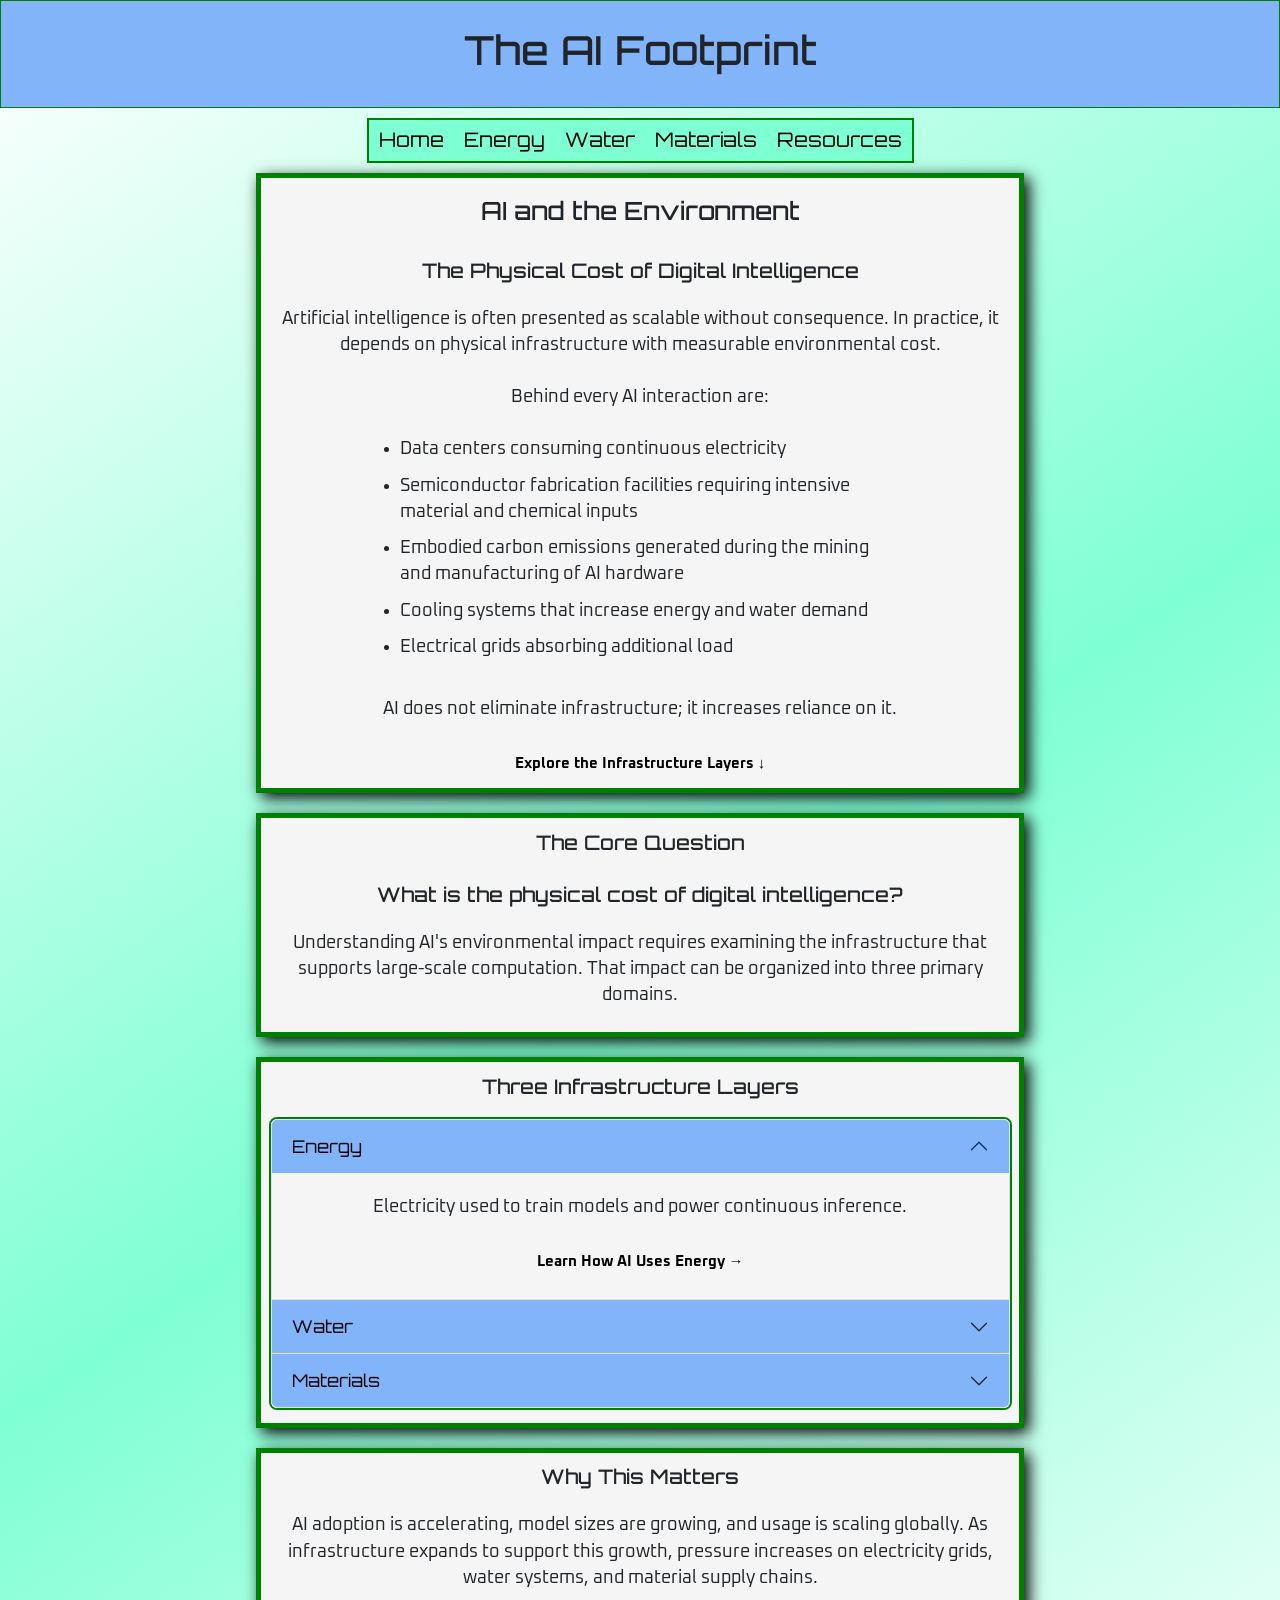
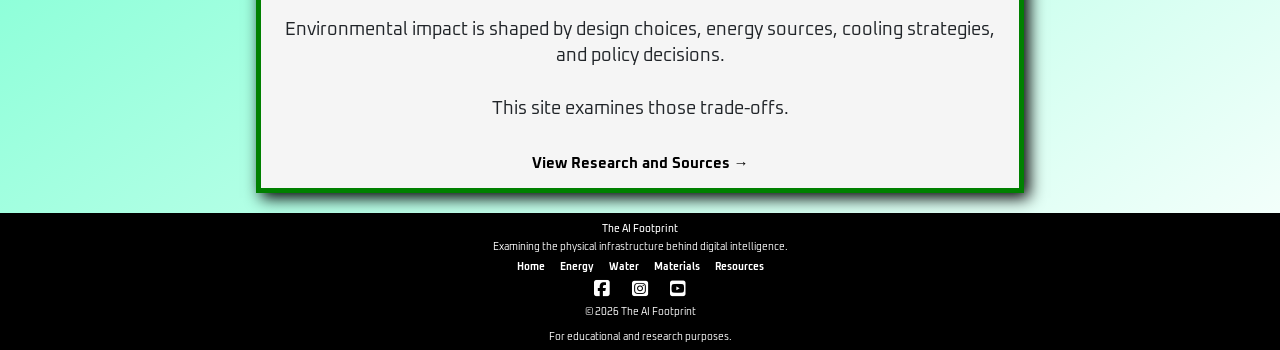
<file: index.html>
<!doctype html>
<html>
<head>
    <meta charset="UTF-8">
    <meta name="viewport" content="width=device-width, initial-scale=1.0">
    <meta name="description"
    content="Environmental impacts of artificial intelligence pertaining to energy, water, and materials.">
    <title>Environmental Impacts of AI</title>
    <!-- source css -->
    <link href="https://cdn.jsdelivr.net/npm/bootstrap@5.3.8/dist/css/bootstrap.min.css" rel="stylesheet">
    <link rel="stylesheet" href="css/styles.css">
    <link rel="preconnect" href="https://fonts.googleapis.com">
    <link rel="preconnect" href="https://fonts.gstatic.com" crossorigin>
    <link href="https://fonts.googleapis.com/css2?family=Orbitron:wght@400..900&family=Oxanium:wght@200..800&display=swap" rel="stylesheet">
    <!-- font awesome css-->	
    <link
        rel="stylesheet" href="https://cdnjs.cloudflare.com/ajax/libs/font-awesome/6.5.2/css/all.min.css">

</head>
<body>
    <header>
        <div class="header">
            <div class="title-header">
                <h1>The AI Footprint</h1>
            </div>
        </div>
    </header>

    <nav>
        <div class="navigation">
            
            <ul>
                <li><a href="index.html">Home</a></li>
                <li><a href="energy.html">Energy</a></li>
                <li><a href="water.html">Water</a></li>
                <li><a href="materials.html">Materials</a></li>
                <li><a href="resources.html">Resources</a></li>
            </ul>
        </div>
    </nav>


    <main>
        

        
        <div class="section">
            <h2>AI and the Environment</h2>
            <h3>The Physical Cost of Digital Intelligence</h3>
            <p>
                Artificial intelligence is often presented as scalable without consequence. In practice, it 
                depends on physical infrastructure with measurable environmental cost. 
            </p>
            <p>Behind every AI interaction are:</p>
            <ul>
                <li>Data centers consuming continuous electricity</li>
                <li>Semiconductor fabrication facilities requiring intensive material and chemical inputs</li>
                <li>Embodied carbon emissions generated during the mining and manufacturing of AI hardware</li>
                <li>Cooling systems that increase energy and water demand</li>
                <li>Electrical grids absorbing additional load</li>
            </ul>
            <p>AI does not eliminate infrastructure; it increases reliance on it.</p>
            <div class="body-link"><a href="#explore">Explore the Infrastructure Layers ↓</a></div>
        </div>
        
        <div class="section">
            <h3>The Core Question</h3>
            <h3>What is the physical cost of digital intelligence?</h3>
            <p>
                Understanding AI's environmental impact requires examining the infrastructure that 
                supports large-scale computation. That impact can be organized into three primary 
                domains.
            </p>
        </div>
        
        <div class="section" id="explore">
            <h3>Three Infrastructure Layers</h3>

            <div class="accordion infrastructure-accordion" id="infrastructureAccordion">

                <div class="accordion-item">
                    <h2 class="accordion-header" id="energyHeading">
                        <button class="accordion-button" type="button" data-bs-toggle="collapse" data-bs-target="#energyCollapse" aria-expanded="true" aria-controls="energyCollapse">
                            Energy
                        </button>
                    </h2>
                    <div id="energyCollapse" class="accordion-collapse collapse show" aria-labelledby="energyHeading" data-bs-parent="#infrastructureAccordion">
                        <div class="accordion-body">
                            <p>Electricity used to train models and power continuous inference.</p>
                            <div class="body-link">
                                <a href="energy.html">Learn How AI Uses Energy →</a>
                            </div>
                        </div>
                    </div>
                </div>

                <div class="accordion-item">
                    <h2 class="accordion-header" id="waterHeading">
                        <button class="accordion-button collapsed" type="button" data-bs-toggle="collapse" data-bs-target="#waterCollapse" aria-expanded="false" aria-controls="waterCollapse">
                            Water
                        </button>
                    </h2>
                    <div id="waterCollapse" class="accordion-collapse collapse" aria-labelledby="waterHeading" data-bs-parent="#infrastructureAccordion">
                        <div class="accordion-body">
                            <p>Cooling systems required to manage heat generated by data centers.</p>
                            <div class="body-link">
                                <a href="water.html">Explore AI and Water Usage →</a>
                            </div>
                        </div>
                    </div>
                </div>

                <div class="accordion-item">
                    <h2 class="accordion-header" id="materialsHeading">
                        <button class="accordion-button collapsed" type="button" data-bs-toggle="collapse" data-bs-target="#materialsCollapse" aria-expanded="false" aria-controls="materialsCollapse">
                            Materials
                        </button>
                    </h2>
                    <div id="materialsCollapse" class="accordion-collapse collapse" aria-labelledby="materialsHeading" data-bs-parent="#infrastructureAccordion">
                        <div class="accordion-body">
                            <p>Semiconductor manufacturing, rare earth extraction, and hardware turnover.</p>
                            <div class="body-link">
                                <a href="materials.html">Understand the Material Impact →</a>
                            </div>
                        </div>
                    </div>
                </div>

            </div>
        </div>
        
        <div class="section">
            <h3>Why This Matters</h3>
            <p>
                AI adoption is accelerating, model sizes are growing, and usage is scaling globally. As 
                infrastructure expands to support this growth, pressure increases on electricity grids, water 
                systems, and material supply chains.
            </p>
            <p>
                Environmental impact is shaped by design choices, energy sources, cooling strategies, and 
                policy decisions.
            </p>
            <p>
                This site examines those trade-offs.
            </p>
            <div class="body-link"><a href="resources.html">View Research and Sources →</a></div>
        </div>
            
        
        

        
    </main>





    <footer>
        <div class="footer">
            <h4>The AI Footprint</h4>
            <p>Examining the physical infrastructure behind digital intelligence.</p>
            <ul>
                <li><a href="index.html">Home</a></li>
                <li><a href="energy.html">Energy</a></li>
                <li><a href="water.html">Water</a></li>
                <li><a href="materials.html">Materials</a></li>
                <li><a href="resources.html">Resources</a></li>
            </ul>
            <div class="footer-icons">
                <a href="#"><i class="fa-brands fa-square-facebook"></i></a>
                <a href="#"><i class="fa-brands fa-square-instagram"></i></a>
                <a href="#"><i class="fa-brands fa-square-youtube"></i></a>
            </div>
            <p>© 2026 The AI Footprint</p>
            <p>For educational and research purposes.</p>
        </div>
    </footer>


<script src="https://cdn.jsdelivr.net/npm/bootstrap@5.3.8/dist/js/bootstrap.bundle.min.js"></script>
</body>



</html>
</file>
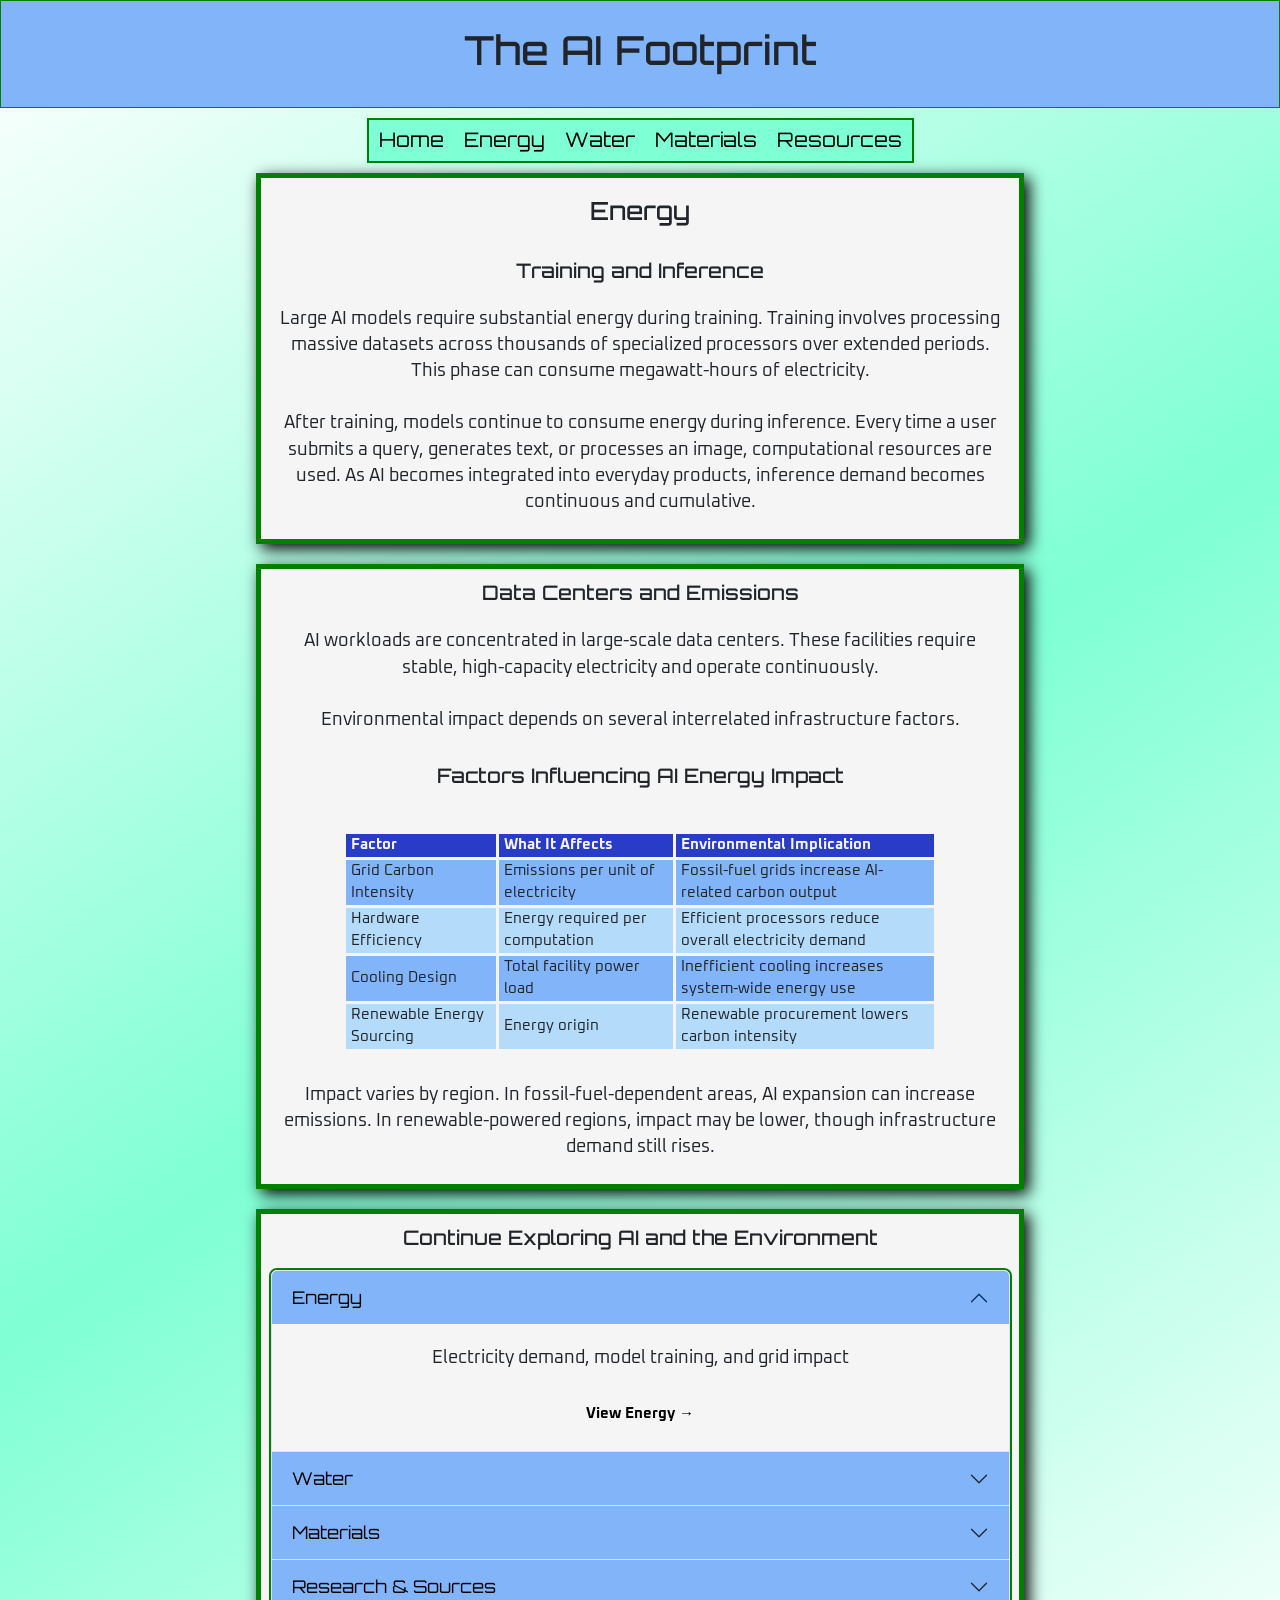
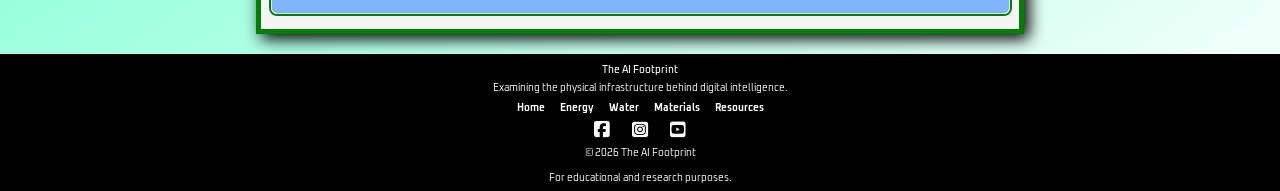
<file: energy.html>
<!doctype html>
<html>
<head>
    <meta charset="UTF-8">
    <meta name="viewport" content="width=device-width, initial-scale=1.0">
    <meta name="description"
    content="Environmental impacts of artificial intelligence pertaining to energy, water, and materials.">
    <title>Environmental Impacts of AI</title>
    <!-- source css -->
     <link href="https://cdn.jsdelivr.net/npm/bootstrap@5.3.8/dist/css/bootstrap.min.css" rel="stylesheet">
    <link rel="stylesheet" href="css/styles.css">
    <link rel="preconnect" href="https://fonts.googleapis.com">
    <link rel="preconnect" href="https://fonts.gstatic.com" crossorigin>
    <link href="https://fonts.googleapis.com/css2?family=Orbitron:wght@400..900&family=Oxanium:wght@200..800&display=swap" rel="stylesheet">
    <!-- font awesome css-->	
    <link
        rel="stylesheet" href="https://cdnjs.cloudflare.com/ajax/libs/font-awesome/6.5.2/css/all.min.css">
</head>

<body>

    <header>
        <div class="header">
            <div class="title-header">
                <h1>The AI Footprint</h1>
            </div>
        </div>
    </header>

    <nav>
        <div class="navigation">
            <ul>
                <li><a href="index.html">Home</a></li>
                <li><a href="energy.html">Energy</a></li>
                <li><a href="water.html">Water</a></li>
                <li><a href="materials.html">Materials</a></li>
                <li><a href="resources.html">Resources</a></li>
            </ul>
        </div>
    </nav>





    <main>
        
        
        <div class="section">
            <h2>Energy</h2>
            <h3>Training and Inference</h3>
            <p>
                Large AI models require substantial energy during training. Training involves processing 
                massive datasets across thousands of specialized processors over extended periods. This 
                phase can consume megawatt-hours of electricity.
            </p>
            <p>
                After training, models continue to consume energy during inference. Every time a user 
                submits a query, generates text, or processes an image, computational resources are used. 
                As AI becomes integrated into everyday products, inference demand becomes continuous 
                and cumulative.
            </p>
        </div>
        
        <div class="section">
            <h3>Data Centers and Emissions</h3>
            <p>
                AI workloads are concentrated in large-scale data centers. These facilities require stable, 
                high-capacity electricity and operate continuously.
            </p>
            <p>
                Environmental impact depends on several interrelated infrastructure factors.
            </p>
            <h3>Factors Influencing AI Energy Impact</h3>
            <table class="energy-table">
                <thead>
                    <tr>
                        <th>Factor</th> <th>What It Affects</th> <th>Environmental Implication</th>
                    </tr>
                </thead>
                <tbody>
                    <tr>
                        <td>Grid Carbon Intensity</td> <td>Emissions per unit of electricity</td> <td>Fossil-fuel grids increase AI-related carbon output</td>
                    </tr>
                    <tr>
                        <td>Hardware Efficiency</td> <td>Energy required per computation</td> <td>Efficient processors reduce overall electricity demand</td>
                    </tr>
                    <tr>
                        <td>Cooling Design</td> <td>Total facility power load</td> <td>Inefficient cooling increases system-wide energy use</td>
                    </tr>
                    <tr>
                        <td>Renewable Energy Sourcing</td> <td>Energy origin</td> <td>Renewable procurement lowers carbon intensity</td>
                    </tr>
                </tbody>
            </table>
            <p>
                Impact varies by region. In fossil-fuel-dependent areas, AI expansion can increase 
                emissions. In renewable-powered regions, impact may be lower, though infrastructure 
                demand still rises.
            </p>
        </div>
        
        <div class="section">
            <h3>Continue Exploring AI and the Environment</h3>

            <div class="accordion infrastructure-accordion" id="infrastructureAccordion">

                <div class="accordion-item">
                    <h2 class="accordion-header" id="energyHeading">
                        <button class="accordion-button" type="button" data-bs-toggle="collapse" data-bs-target="#energyCollapse" aria-expanded="true" aria-controls="energyCollapse">
                            Energy
                        </button>
                    </h2>
                    <div id="energyCollapse" class="accordion-collapse collapse show" aria-labelledby="energyHeading" data-bs-parent="#infrastructureAccordion">
                        <div class="accordion-body">
                            <p>Electricity demand, model training, and grid impact</p>
                            <div class="body-link">
                                <a href="energy.html">View Energy →</a>
                            </div>
                        </div>
                    </div>
                </div>

                <div class="accordion-item">
                    <h2 class="accordion-header" id="waterHeading">
                        <button class="accordion-button collapsed" type="button" data-bs-toggle="collapse" data-bs-target="#waterCollapse" aria-expanded="false" aria-controls="waterCollapse">
                            Water
                        </button>
                    </h2>
                    <div id="waterCollapse" class="accordion-collapse collapse" aria-labelledby="waterHeading" data-bs-parent="#infrastructureAccordion">
                        <div class="accordion-body">
                            <p>Cooling systems and regional water constraints</p>
                            <div class="body-link">
                                <a href="water.html">View Water →</a>
                            </div>
                        </div>
                    </div>
                </div>

                <div class="accordion-item">
                    <h2 class="accordion-header" id="materialsHeading">
                        <button class="accordion-button collapsed" type="button" data-bs-toggle="collapse" data-bs-target="#materialsCollapse" aria-expanded="false" aria-controls="materialsCollapse">
                            Materials
                        </button>
                    </h2>
                    <div id="materialsCollapse" class="accordion-collapse collapse" aria-labelledby="materialsHeading" data-bs-parent="#infrastructureAccordion">
                        <div class="accordion-body">
                            <p>Semiconductor production, extraction, and e-waste</p>
                            <div class="body-link">
                                <a href="materials.html">View Material →</a>
                            </div>
                        </div>
                    </div>
                </div>

                <div class="accordion-item">
                    <h2 class="accordion-header" id="resourcesHeading">
                        <button class="accordion-button collapsed" type="button" data-bs-toggle="collapse" data-bs-target="#resourcesCollapse" aria-expanded="false" aria-controls="resourcesCollapse">
                            Research & Sources
                        </button>
                    </h2>
                    <div id="resourcesCollapse" class="accordion-collapse collapse" aria-labelledby="resourcesHeading" data-bs-parent="#infrastructureAccordion">
                        <div class="accordion-body">
                            <p>Reports, policy frameworks, and industry disclosures</p>
                            <div class="body-link">
                                <a href="resources.html">View Resources →</a>
                            </div>
                        </div>
                    </div>
                </div>

            </div>
        </div>
            
        
        
    </main>





    <footer>
        <div class="footer">
            <h4>The AI Footprint</h4>
            <p>Examining the physical infrastructure behind digital intelligence.</p>
            <ul>
                <li><a href="index.html">Home</a></li>
                <li><a href="energy.html">Energy</a></li>
                <li><a href="water.html">Water</a></li>
                <li><a href="materials.html">Materials</a></li>
                <li><a href="resources.html">Resources</a></li>
            </ul>
            <div class="footer-icons">
                <a href="#"><i class="fa-brands fa-square-facebook"></i></a>
                <a href="#"><i class="fa-brands fa-square-instagram"></i></a>
                <a href="#"><i class="fa-brands fa-square-youtube"></i></a>
            </div>
            <p>© 2026 The AI Footprint</p>
            <p>For educational and research purposes.</p>
        </div>
    </footer>

<script src="https://cdn.jsdelivr.net/npm/bootstrap@5.3.8/dist/js/bootstrap.bundle.min.js"></script>
</body>




</html>
</file>
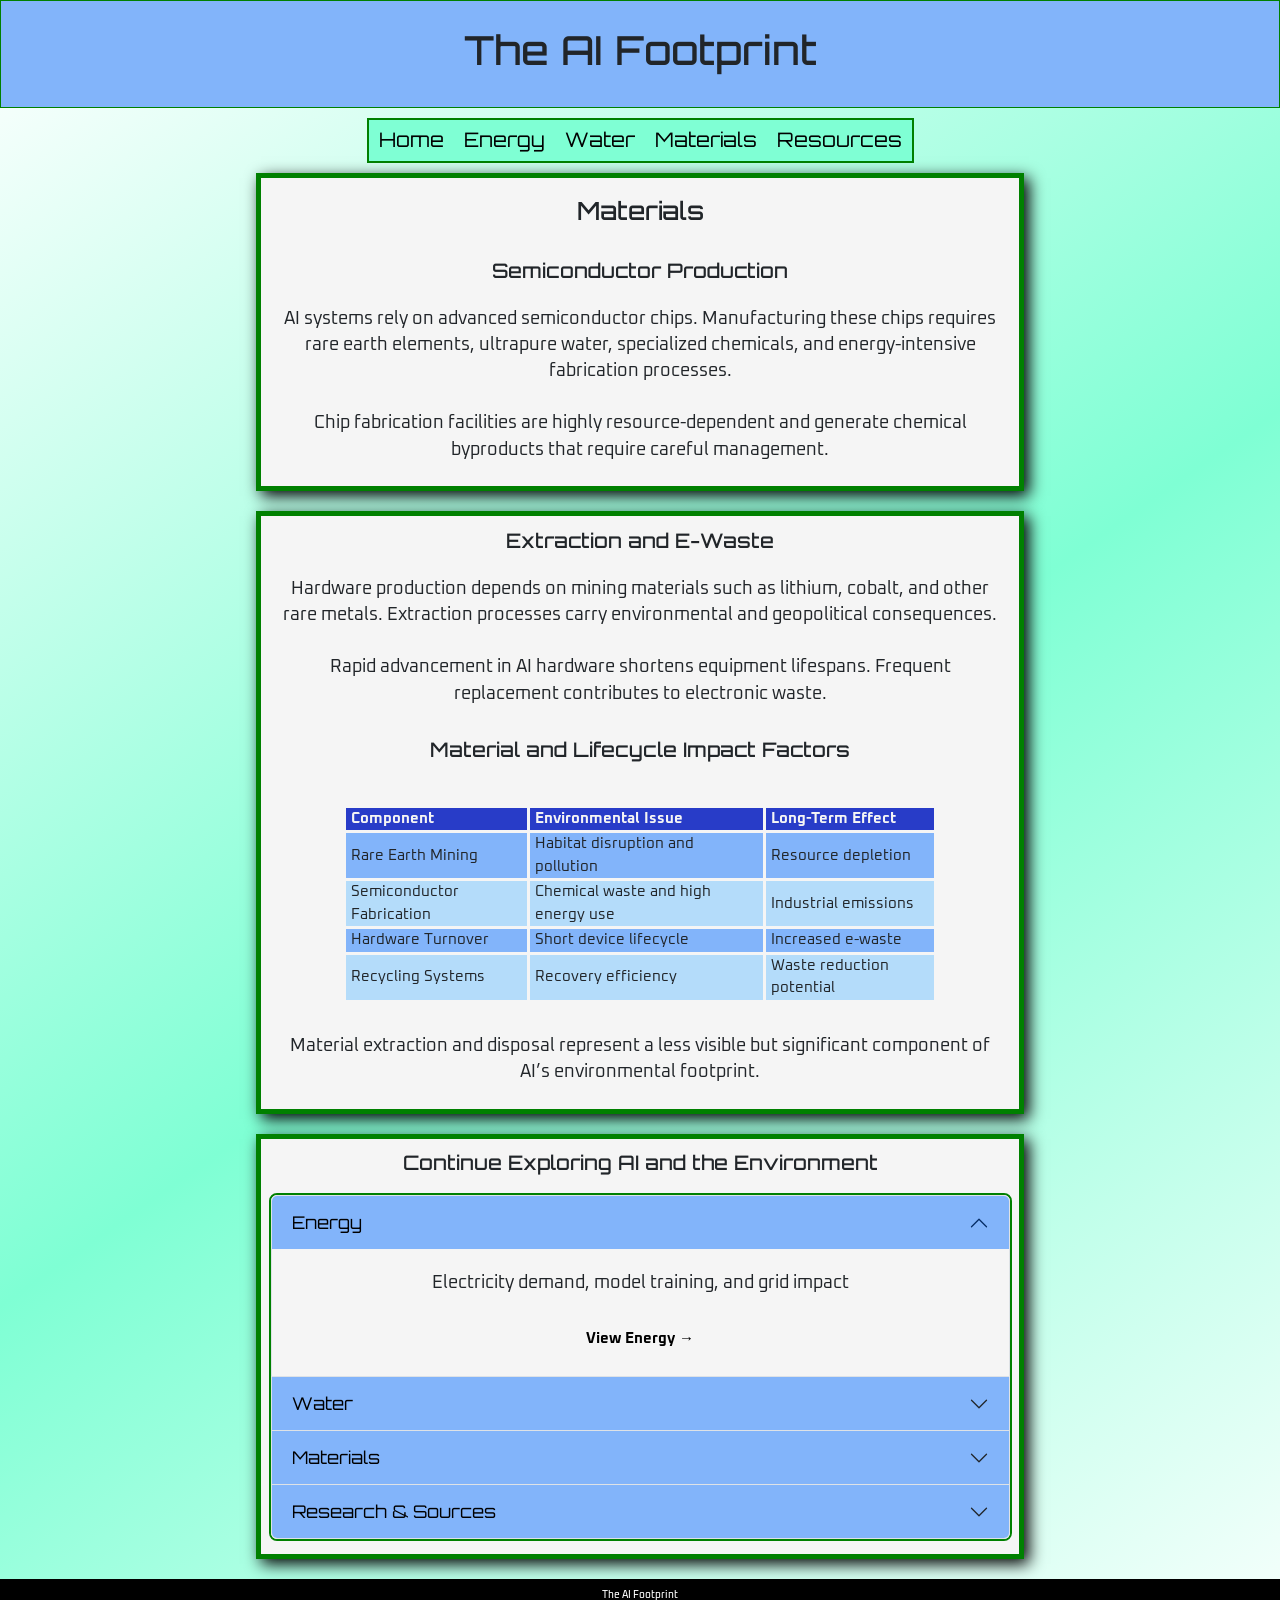
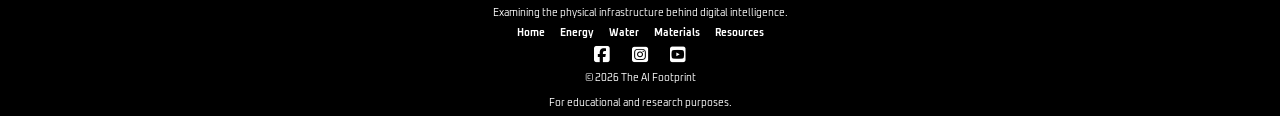
<file: materials.html>
<!doctype html>
<html>
<head>
    <meta charset="UTF-8">
    <meta name="viewport" content="width=device-width, initial-scale=1.0">
    <meta name="description"
    content="Environmental impacts of artificial intelligence pertaining to energy, water, and materials.">
    <title>Environmental Impacts of AI</title>
    <!-- source css -->
     <link href="https://cdn.jsdelivr.net/npm/bootstrap@5.3.8/dist/css/bootstrap.min.css" rel="stylesheet">
    <link rel="stylesheet" href="css/styles.css">
    <link rel="preconnect" href="https://fonts.googleapis.com">
    <link rel="preconnect" href="https://fonts.gstatic.com" crossorigin>
    <link href="https://fonts.googleapis.com/css2?family=Orbitron:wght@400..900&family=Oxanium:wght@200..800&display=swap" rel="stylesheet">
    <!-- font awesome css-->	
    <link
        rel="stylesheet" href="https://cdnjs.cloudflare.com/ajax/libs/font-awesome/6.5.2/css/all.min.css">
</head>

<body>

    <header>
        <div class="header">
            <div class="title-header">
                <h1>The AI Footprint</h1>
            </div>
        </div>
    </header>

    <nav>
        <div class="navigation">
            <ul>
                <li><a href="index.html">Home</a></li>
                <li><a href="energy.html">Energy</a></li>
                <li><a href="water.html">Water</a></li>
                <li><a href="materials.html">Materials</a></li>
                <li><a href="resources.html">Resources</a></li>
            </ul>
        </div>
    </nav>



    <main>
        
        
        <div class="section">
            <h2>Materials</h2>
            <h3>Semiconductor Production</h3>
            <p>
                AI systems rely on advanced semiconductor chips. Manufacturing these chips requires 
                rare earth elements, ultrapure water, specialized chemicals, and energy-intensive 
                fabrication processes.
            </p>
            <p>
                Chip fabrication facilities are highly resource-dependent and generate chemical 
                byproducts that require careful management.
            </p>
        </div>
        
        <div class="section">
            <h3>Extraction and E-Waste</h3>
            <p>
                Hardware production depends on mining materials such as lithium, cobalt, and other rare 
                metals. Extraction processes carry environmental and geopolitical consequences.
            </p>
            <p>
                Rapid advancement in AI hardware shortens equipment lifespans. Frequent replacement 
                contributes to electronic waste.
            </p>
            <h3>Material and Lifecycle Impact Factors</h3>
            <table class="material-table">
                <thead>
                    <tr>
                        <th>Component</th> <th>Environmental Issue</th> <th>Long-Term Effect</th>
                    </tr>
                </thead>
                <tbody>
                    <tr>
                        <td>Rare Earth Mining</td> <td>Habitat disruption and pollution</td> <td>Resource depletion</td>
                    </tr>
                    <tr>
                        <td>Semiconductor Fabrication</td> <td>Chemical waste and high energy use</td> <td>Industrial emissions</td>
                    </tr>
                    <tr>
                        <td>Hardware Turnover</td> <td>Short device lifecycle</td> <td>Increased e-waste</td>
                    </tr>
                    <tr>
                        <td>Recycling Systems</td> <td>Recovery efficiency</td> <td>Waste reduction potential</td>
                    </tr>
                </tbody>
            </table>
            <p>
                Material extraction and disposal represent a less visible but significant component of AI’s 
                environmental footprint.
            </p>
        </div>
        
        <div class="section">
            <h3>Continue Exploring AI and the Environment</h3>

            <div class="accordion infrastructure-accordion" id="infrastructureAccordion">

                <div class="accordion-item">
                    <h2 class="accordion-header" id="energyHeading">
                        <button class="accordion-button" type="button" data-bs-toggle="collapse" data-bs-target="#energyCollapse" aria-expanded="true" aria-controls="energyCollapse">
                            Energy
                        </button>
                    </h2>
                    <div id="energyCollapse" class="accordion-collapse collapse show" aria-labelledby="energyHeading" data-bs-parent="#infrastructureAccordion">
                        <div class="accordion-body">
                            <p>Electricity demand, model training, and grid impact</p>
                            <div class="body-link">
                                <a href="energy.html">View Energy →</a>
                            </div>
                        </div>
                    </div>
                </div>

                <div class="accordion-item">
                    <h2 class="accordion-header" id="waterHeading">
                        <button class="accordion-button collapsed" type="button" data-bs-toggle="collapse" data-bs-target="#waterCollapse" aria-expanded="false" aria-controls="waterCollapse">
                            Water
                        </button>
                    </h2>
                    <div id="waterCollapse" class="accordion-collapse collapse" aria-labelledby="waterHeading" data-bs-parent="#infrastructureAccordion">
                        <div class="accordion-body">
                            <p>Cooling systems and regional water constraints</p>
                            <div class="body-link">
                                <a href="water.html">View Water →</a>
                            </div>
                        </div>
                    </div>
                </div>

                <div class="accordion-item">
                    <h2 class="accordion-header" id="materialsHeading">
                        <button class="accordion-button collapsed" type="button" data-bs-toggle="collapse" data-bs-target="#materialsCollapse" aria-expanded="false" aria-controls="materialsCollapse">
                            Materials
                        </button>
                    </h2>
                    <div id="materialsCollapse" class="accordion-collapse collapse" aria-labelledby="materialsHeading" data-bs-parent="#infrastructureAccordion">
                        <div class="accordion-body">
                            <p>Semiconductor production, extraction, and e-waste</p>
                            <div class="body-link">
                                <a href="materials.html">View Material →</a>
                            </div>
                        </div>
                    </div>
                </div>

                <div class="accordion-item">
                    <h2 class="accordion-header" id="resourcesHeading">
                        <button class="accordion-button collapsed" type="button" data-bs-toggle="collapse" data-bs-target="#resourcesCollapse" aria-expanded="false" aria-controls="resourcesCollapse">
                            Research & Sources
                        </button>
                    </h2>
                    <div id="resourcesCollapse" class="accordion-collapse collapse" aria-labelledby="resourcesHeading" data-bs-parent="#infrastructureAccordion">
                        <div class="accordion-body">
                            <p>Reports, policy frameworks, and industry disclosures</p>
                            <div class="body-link">
                                <a href="resources.html">View Resources →</a>
                            </div>
                        </div>
                    </div>
                </div>

            </div>
        </div>
            
        
        
    </main>




    <footer>
        <div class="footer">
            <h4>The AI Footprint</h4>
            <p>Examining the physical infrastructure behind digital intelligence.</p>
            <ul>
                <li><a href="index.html">Home</a></li>
                <li><a href="energy.html">Energy</a></li>
                <li><a href="water.html">Water</a></li>
                <li><a href="materials.html">Materials</a></li>
                <li><a href="resources.html">Resources</a></li>
            </ul>
            <div class="footer-icons">
                <a href="#"><i class="fa-brands fa-square-facebook"></i></a>
                <a href="#"><i class="fa-brands fa-square-instagram"></i></a>
                <a href="#"><i class="fa-brands fa-square-youtube"></i></a>
            </div>
            <p>© 2026 The AI Footprint</p>
            <p>For educational and research purposes.</p>
        </div>
    </footer>


<script src="https://cdn.jsdelivr.net/npm/bootstrap@5.3.8/dist/js/bootstrap.bundle.min.js"></script>
</body>





</html>
</file>
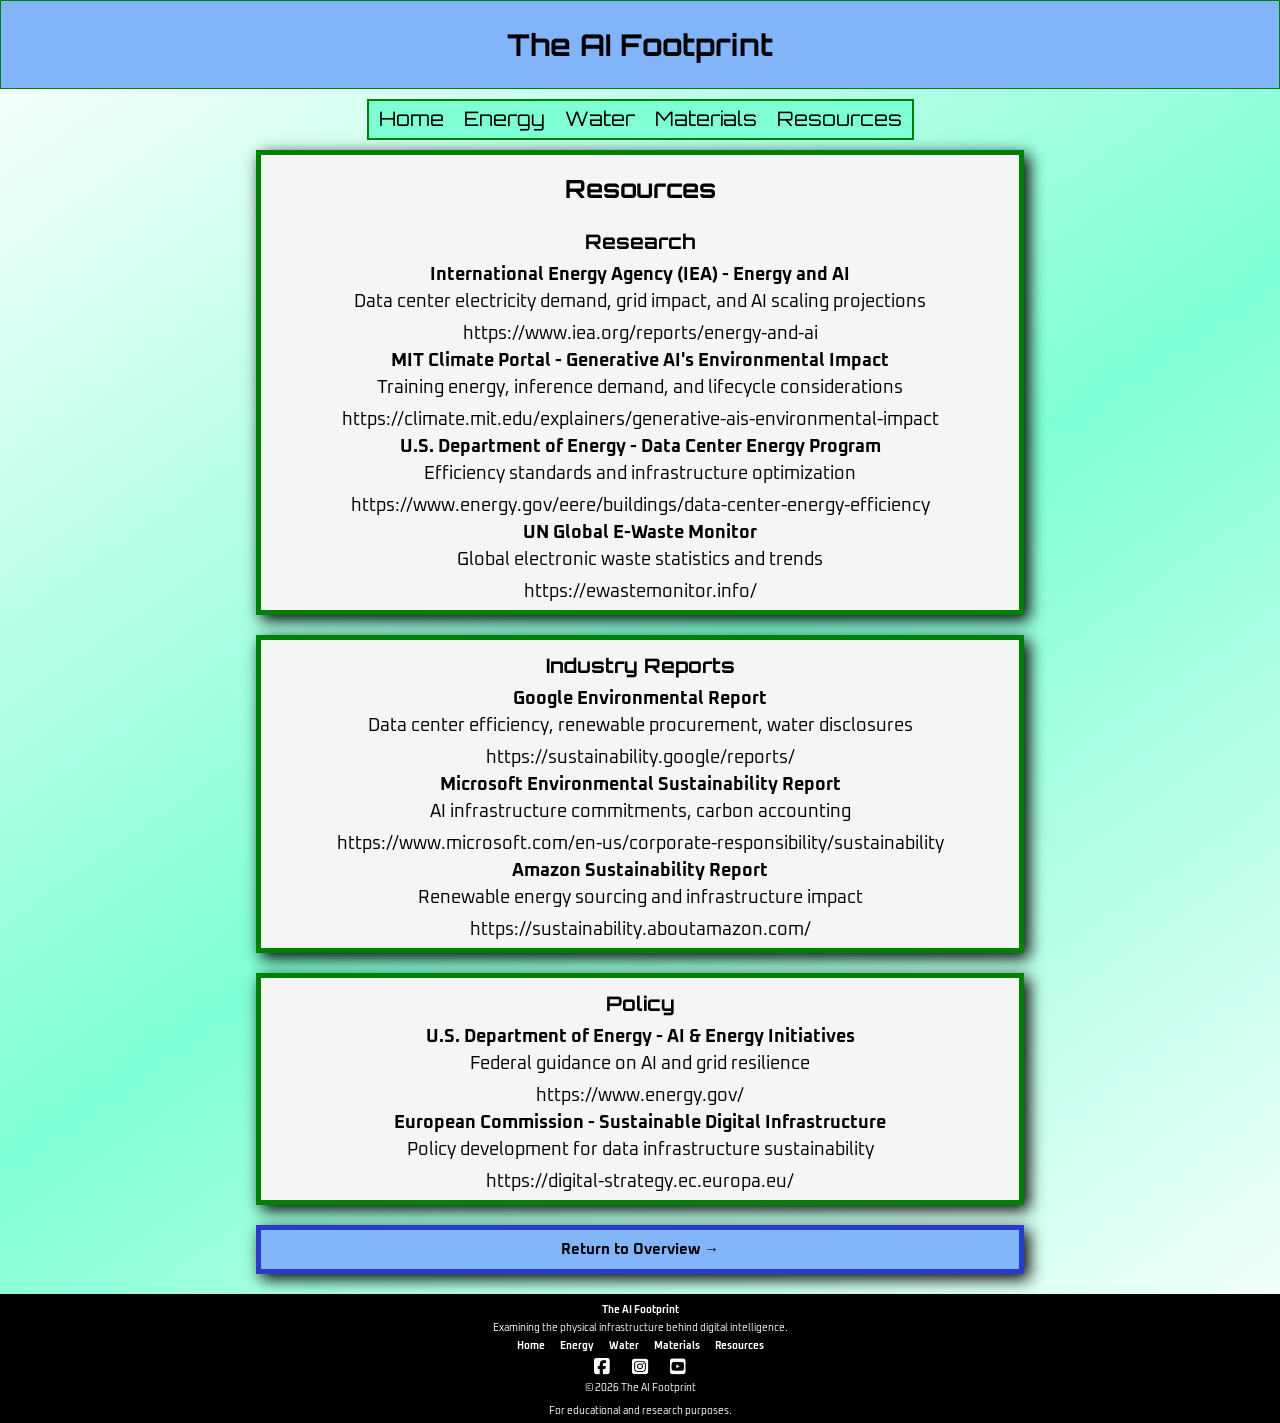
<file: resources.html>
<!doctype html>
<html>
<head>
    <meta charset="UTF-8">
    <meta name="viewport" content="width=device-width, initial-scale=1.0">
    <meta name="description"
    content="Environmental impacts of artificial intelligence pertaining to energy, water, and materials.">
    <title>Environmental Impacts of AI</title>
    <!-- source css -->
    <link rel="stylesheet" href="css/styles.css">
    <link rel="preconnect" href="https://fonts.googleapis.com">
    <link rel="preconnect" href="https://fonts.gstatic.com" crossorigin>
    <link href="https://fonts.googleapis.com/css2?family=Orbitron:wght@400..900&family=Oxanium:wght@200..800&display=swap" rel="stylesheet">
    <!-- font awesome css-->	
    <link
        rel="stylesheet" href="https://cdnjs.cloudflare.com/ajax/libs/font-awesome/6.5.2/css/all.min.css">
</head>

<body>

    <header>
        <div class="header">
            <div class="title-header">
                <h1>The AI Footprint</h1>
            </div>
        </div>
    </header>

    <nav>
        <div class="navigation">
            <ul>
                <li><a href="index.html">Home</a></li>
                <li><a href="energy.html">Energy</a></li>
                <li><a href="water.html">Water</a></li>
                <li><a href="materials.html">Materials</a></li>
                <li><a href="resources.html">Resources</a></li>
            </ul>
        </div>
    </nav>

    <main>
        
        
        <div class="section">
            <h2>Resources</h2>
            <h3>Research</h3>
            <h4>International Energy Agency (IEA) - Energy and AI</h4>
            <p>Data center electricity demand, grid impact, and AI scaling projections</p>
            <p>https://www.iea.org/reports/energy-and-ai</p>
            <h4>MIT Climate Portal - Generative AI's Environmental Impact</h4>
            <p>Training energy, inference demand, and lifecycle considerations</p>
            <p>https://climate.mit.edu/explainers/generative-ais-environmental-impact</p>
            <h4>U.S. Department of Energy - Data Center Energy Program</h4>
            <p>Efficiency standards and infrastructure optimization</p>
            <p>https://www.energy.gov/eere/buildings/data-center-energy-efficiency</p>
            <h4>UN Global E-Waste Monitor</h4>
            <p>Global electronic waste statistics and trends</p>
            <p>https://ewastemonitor.info/</p>
        </div>
        
        <div class="section">
            <h3>Industry Reports</h3>
            <h4>Google Environmental Report</h4>
            <p>Data center efficiency, renewable procurement, water disclosures</p>
            <p>https://sustainability.google/reports/</p>
            <h4>Microsoft Environmental Sustainability Report</h4>
            <p>AI infrastructure commitments, carbon accounting</p>
            <p>https://www.microsoft.com/en-us/corporate-responsibility/sustainability</p>
            <h4>Amazon Sustainability Report</h4>
            <p>Renewable energy sourcing and infrastructure impact</p>
            <p>https://sustainability.aboutamazon.com/</p>
        </div>
        
        <div class="section">
            <h3>Policy</h3>
            <h4>U.S. Department of Energy - AI & Energy Initiatives</h4>
            <p>Federal guidance on AI and grid resilience</p>
            <p>https://www.energy.gov/</p>
            <h4>European Commission - Sustainable Digital Infrastructure</h4>
            <p>Policy development for data infrastructure sustainability</p>
            <p>https://digital-strategy.ec.europa.eu/</p>
        </div>
        
        <div class="section btn">
            <a href="index.html"><div class="body-link">Return to Overview →</div></a>
        </div>
            
        
        
    </main>


    <footer>
        <div class="footer">
            <h4>The AI Footprint</h4>
            <p>Examining the physical infrastructure behind digital intelligence.</p>
            <ul>
                <li><a href="index.html">Home</a></li>
                <li><a href="energy.html">Energy</a></li>
                <li><a href="water.html">Water</a></li>
                <li><a href="materials.html">Materials</a></li>
                <li><a href="resources.html">Resources</a></li>
            </ul>
            <div class="footer-icons">
                <a href="#"><i class="fa-brands fa-square-facebook"></i></a>
                <a href="#"><i class="fa-brands fa-square-instagram"></i></a>
                <a href="#"><i class="fa-brands fa-square-youtube"></i></a>
            </div>
            <p>© 2026 The AI Footprint</p>
            <p>For educational and research purposes.</p>
        </div>
    </footer>


</body>




</html>
</file>
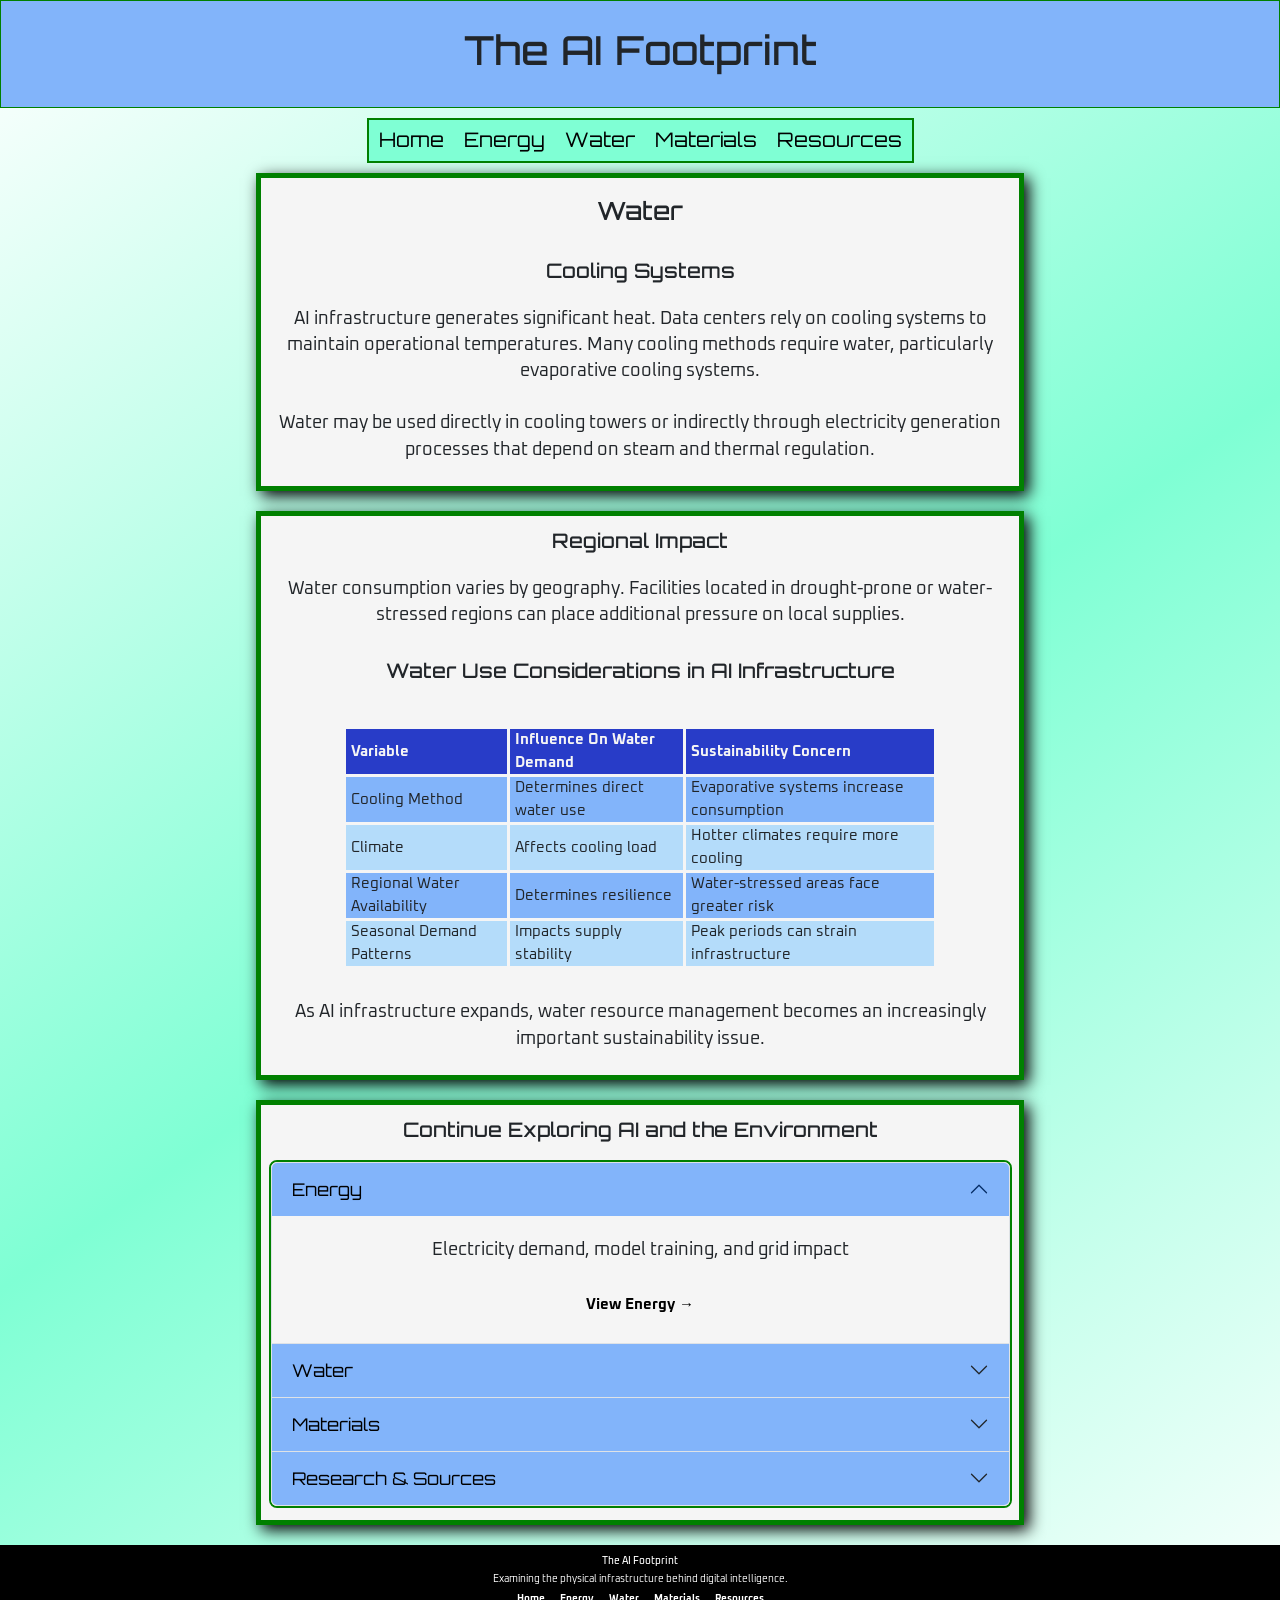
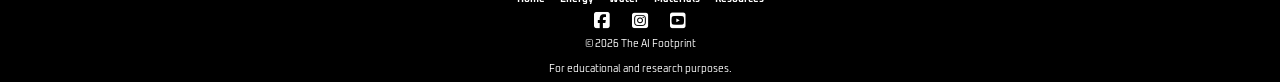
<file: water.html>
<!doctype html>
<html>
<head>
    <meta charset="UTF-8">
    <meta name="viewport" content="width=device-width, initial-scale=1.0">
    <meta name="description"
    content="Environmental impacts of artificial intelligence pertaining to energy, water, and materials.">
    <title>Environmental Impacts of AI</title>
    <!-- source css -->
     <link href="https://cdn.jsdelivr.net/npm/bootstrap@5.3.8/dist/css/bootstrap.min.css" rel="stylesheet">
    <link rel="stylesheet" href="css/styles.css">
    <link rel="preconnect" href="https://fonts.googleapis.com">
    <link rel="preconnect" href="https://fonts.gstatic.com" crossorigin>
    <link href="https://fonts.googleapis.com/css2?family=Orbitron:wght@400..900&family=Oxanium:wght@200..800&display=swap" rel="stylesheet">
    <!-- font awesome css-->	
    <link
        rel="stylesheet" href="https://cdnjs.cloudflare.com/ajax/libs/font-awesome/6.5.2/css/all.min.css">
</head>

<body>

    <header>
        <div class="header">
            <div class="title-header">
                <h1>The AI Footprint</h1>
            </div>
        </div>
    </header>

    <nav>
        <div class="navigation">
            <ul>
                <li><a href="index.html">Home</a></li>
                <li><a href="energy.html">Energy</a></li>
                <li><a href="water.html">Water</a></li>
                <li><a href="materials.html">Materials</a></li>
                <li><a href="resources.html">Resources</a></li>
            </ul>
        </div>
    </nav>



    <main>
        
        
        
        <div class="section">
            <h2>Water</h2>
            <h3>Cooling Systems</h3>
            <p>
                AI infrastructure generates significant heat. Data centers rely on cooling systems to 
                maintain operational temperatures. Many cooling methods require water, particularly 
                evaporative cooling systems.
            </p>
            <p>
                Water may be used directly in cooling towers or indirectly through electricity generation 
                processes that depend on steam and thermal regulation.
            </p>
        </div>
        
        <div class="section">
            <h3>Regional Impact</h3>
            <p>
                Water consumption varies by geography. Facilities located in drought-prone or water-
                stressed regions can place additional pressure on local supplies.
            </p>
            <h3>Water Use Considerations in AI Infrastructure</h3>
            <table class="water-table">
                <thead>
                    <tr>
                        <th>Variable</th> <th>Influence On Water Demand</th> <th>Sustainability Concern</th>
                    </tr>
                </thead>
                <tbody>
                    <tr>
                        <td>Cooling Method</td> <td>Determines direct water use</td> <td>Evaporative systems increase consumption</td>
                    </tr>
                    <tr>
                        <td>Climate</td> <td>Affects cooling load</td> <td>Hotter climates require more cooling</td>
                    </tr>
                    <tr>
                        <td>Regional Water Availability</td> <td>Determines resilience</td> <td>Water-stressed areas face greater risk</td>
                    </tr>
                    <tr>
                        <td>Seasonal Demand Patterns</td> <td>Impacts supply stability</td> <td>Peak periods can strain infrastructure</td>
                    </tr>
                </tbody>
            </table>
            <p>
                As AI infrastructure expands, water resource management becomes an increasingly 
                important sustainability issue.
            </p>
        </div>
        
        <div class="section">
            <h3>Continue Exploring AI and the Environment</h3>

            <div class="accordion infrastructure-accordion" id="infrastructureAccordion">

                <div class="accordion-item">
                    <h2 class="accordion-header" id="energyHeading">
                        <button class="accordion-button" type="button" data-bs-toggle="collapse" data-bs-target="#energyCollapse" aria-expanded="true" aria-controls="energyCollapse">
                            Energy
                        </button>
                    </h2>
                    <div id="energyCollapse" class="accordion-collapse collapse show" aria-labelledby="energyHeading" data-bs-parent="#infrastructureAccordion">
                        <div class="accordion-body">
                            <p>Electricity demand, model training, and grid impact</p>
                            <div class="body-link">
                                <a href="energy.html">View Energy →</a>
                            </div>
                        </div>
                    </div>
                </div>

                <div class="accordion-item">
                    <h2 class="accordion-header" id="waterHeading">
                        <button class="accordion-button collapsed" type="button" data-bs-toggle="collapse" data-bs-target="#waterCollapse" aria-expanded="false" aria-controls="waterCollapse">
                            Water
                        </button>
                    </h2>
                    <div id="waterCollapse" class="accordion-collapse collapse" aria-labelledby="waterHeading" data-bs-parent="#infrastructureAccordion">
                        <div class="accordion-body">
                            <p>Cooling systems and regional water constraints</p>
                            <div class="body-link">
                                <a href="water.html">View Water →</a>
                            </div>
                        </div>
                    </div>
                </div>

                <div class="accordion-item">
                    <h2 class="accordion-header" id="materialsHeading">
                        <button class="accordion-button collapsed" type="button" data-bs-toggle="collapse" data-bs-target="#materialsCollapse" aria-expanded="false" aria-controls="materialsCollapse">
                            Materials
                        </button>
                    </h2>
                    <div id="materialsCollapse" class="accordion-collapse collapse" aria-labelledby="materialsHeading" data-bs-parent="#infrastructureAccordion">
                        <div class="accordion-body">
                            <p>Semiconductor production, extraction, and e-waste</p>
                            <div class="body-link">
                                <a href="materials.html">View Material →</a>
                            </div>
                        </div>
                    </div>
                </div>

                <div class="accordion-item">
                    <h2 class="accordion-header" id="resourcesHeading">
                        <button class="accordion-button collapsed" type="button" data-bs-toggle="collapse" data-bs-target="#resourcesCollapse" aria-expanded="false" aria-controls="resourcesCollapse">
                            Research & Sources
                        </button>
                    </h2>
                    <div id="resourcesCollapse" class="accordion-collapse collapse" aria-labelledby="resourcesHeading" data-bs-parent="#infrastructureAccordion">
                        <div class="accordion-body">
                            <p>Reports, policy frameworks, and industry disclosures</p>
                            <div class="body-link">
                                <a href="resources.html">View Resources →</a>
                            </div>
                        </div>
                    </div>
                </div>

            </div>
        </div>
            
        
        
    </main>




    <footer>
        <div class="footer">
            <h4>The AI Footprint</h4>
            <p>Examining the physical infrastructure behind digital intelligence.</p>
            <ul>
                <li><a href="index.html">Home</a></li>
                <li><a href="energy.html">Energy</a></li>
                <li><a href="water.html">Water</a></li>
                <li><a href="materials.html">Materials</a></li>
                <li><a href="resources.html">Resources</a></li>
            </ul>
            <div class="footer-icons">
                <a href="#"><i class="fa-brands fa-square-facebook"></i></a>
                <a href="#"><i class="fa-brands fa-square-instagram"></i></a>
                <a href="#"><i class="fa-brands fa-square-youtube"></i></a>
            </div>
            <p>© 2026 The AI Footprint</p>
            <p>For educational and research purposes.</p>
        </div>
    </footer>


<script src="https://cdn.jsdelivr.net/npm/bootstrap@5.3.8/dist/js/bootstrap.bundle.min.js"></script>
</body>





</html>
</file>
<file: css/styles.css>
* {
    box-sizing: border-box;
    margin: 0;
    padding: 0;
    /*border: 0.5px solid green;*/
    font-family: 'Oxanium';
    
}

/* VARIABLES */
:root {
    --bg-color: rgb(127, 255, 212);
}



body {
    background: linear-gradient(145deg, rgb(255, 255, 255) 0%, rgb(127, 255, 212) 50%, rgb(255, 255, 255) 100%);
}

.header {
    background-color: rgb(130, 180, 250);
    border: 1.5px solid green;
    text-align: center;
    padding: 25px 0;
    font-size: 15px;
    font-family: 'Orbitron';

    animation: dropHeader 0.8s ease-out forwards;
}

@keyframes dropHeader {
    from {
        transform: translateY(-100%);
        opacity: 0;
    }

    to {
        transform: translateY(0);
        opacity: 1;
    }
}


/* NAVIGATION */
nav {
    position: sticky;
    top: 10px;
    z-index: 100;
    display: flex;
    flex-direction: column;
    align-items: center;
}

.navigation {
    background-color: var(--bg-color);
    color: black;
    text-align: center;
    display: flex;
    justify-content: center;
    margin: 10px 0 10px 0;
    max-width: 600px;
    border: 2.5px solid green;
}

.navigation ul {
    display: flex;
    padding: 5px 0 5px 0;
    list-style-type: none;
    margin: 0;
}

.navigation li {
    color: black;
    padding: 0 10px 0 10px;
    font-size: 20px;
}

.navigation a {
    font-family: 'Orbitron';
}


/* MAIN CONTENT */

main {
    display: flex;
    flex-direction: column;
    align-items: center;
}


.content {
    width: 60%;
    background-color: var(--bg-color);
    margin: 0 20% 0 20%;
}



a, a:visited {
    color: black;
    text-decoration: none;
}

a:hover {
    text-decoration: underline;
}

h1 {
    font-family: 'Orbitron';
}

h2 {
    text-align: center;
    font-size: 25px;
    padding: 15px 0 15px 0;
    font-family: 'Orbitron';
}

h3 {
    text-align: center;
    font-size: 20px;
    padding: 10px 0 10px 0;
    font-family: 'Orbitron';
}

h4 {
    text-align: center;
    font-size: 17.5px;
}

p {
    text-align: center;
    font-size: 17.5px;
    padding: 5px 10px 5px 10px;
}


li {
    padding: 5px 0;
}


/* ACCORDION STYLE CODE */

.infrastructure-accordion {
    width: 100%;
    padding-bottom: 0;
    border: 2px solid green;
    border-radius: 8px;
    margin-bottom: 10px;
}

.infrastructure-accordion .accordion-item {
    background-color: whitesmoke;
    height: 100%;
    padding: 0;
    margin: 0;
}

.infrastructure-accordion .accordion-header {
    padding: 0;
}

.infrastructure-accordion .accordion-button {
    background-color: rgb(130, 180, 250);
    color: black;
    font-family: 'Orbitron';
    font-size: 17.5px;
    justify-content: center;
    text-align: center;

    
}

.infrastructure-accordion .accordion-button:not(.collapsed) {
    background-color: rgb(130, 180, 250);
    color: black;
    box-shadow: none;
}

.infrastructure-accordion .accordion-button:focus {
    box-shadow: none;
    border-color: green;
}

.infrastructure-accordion .accordion-body {
    background-color: whitesmoke;
}

/* END OF ACCORDION CODE */

.break {
    background-color: var(--bg-color);
    height: 15px;
    
}

.section {
    background-color: whitesmoke;
    border: 5px solid green;
    box-shadow: 5px 5px 15px black;
    padding: 2.5px 7.5px;
    margin: 0 0 20px 0;
    width: 60%;

    display: flex;
    flex-direction: column;
    align-items: center;
}

.section ul {
    padding: 0 0 10px 20px;
    text-align: left;
    font-size: 17.5px;
    max-width: 70%;
    justify-items: left;
}

.btn {
    background-color: rgb(130, 180, 250);
    border: 5px solid rgb(40, 60, 200);
    padding: 0;
}

.btn :hover {
    background-color: rgb(60, 140, 250);
}

.btn a {
    width: 100%;
}

.body-link {
    text-align: center;
    font-size: 15px;
    font-weight: bold;
    padding: 10px 0;
}


table {
    font-size: 15px;
    line-height: 1.5;
    padding: 25px 0 25px 0;
    max-width: 80%;

    border-collapse: separate;
    border-spacing: 3px;
}

th{
    background-color: rgb(40, 60, 200);
    color: whitesmoke;
    padding: 0 5px;
}

tr:nth-child(odd){
    background-color: rgb(130, 180, 250);
}

tr:nth-child(even){
    background-color: rgb(180, 220, 250);
}

td {
    padding: 0 5px;
}




/* FOOTER */
.footer {
    display: flex;
    flex-direction: column;
    align-items: center;
    background-color: black;
    padding-top: 10px;
}

.footer * {
    font-size: 10px;
    color: white;
    margin: 0;
}

.footer a {
    color: white;
}

.footer ul {
    display: flex;
    
    list-style-type: none;
    padding: 0;
}

.footer li {
    padding: 0 7.5px;
    font-weight: bold;
}

.footer i {
    font-size: 18px;
    padding: 5px 10px 0 10px;
}


@media screen and (max-width: 800px){
    .navigation li {
        font-size: 12px;
    }

    .header {
        font-size: 15px;
    }

    h2 {
        font-size: 15px;
    }

    h3 {
        font-size: 14px;
    }

    h4 {
        font-size: 13px;
    }

    p {
        font-size: 13px;
    }

    .section li {
        font-size: 13px;
    }

    .body-link {
        font-size: 12px;
    }

    table {
        font-size: 11px;
    }

    .section {
        width: 75%;
    }
}


@media screen and (max-width: 500px){

    .navigation {
        max-width: 95%;
    }

    .navigation li {
        font-size: 10px;
    }

    .header {
        font-size: 8px;
    }

    h2 {
        font-size: 14px;
    }

    h3 {
        font-size: 13px;
    }

    h4 {
        font-size: 13px;
    }

    p {
        font-size: 11px;
    }

    .section li {
        font-size: 11px;
    }

    .body-link {
        font-size: 11px;
    }

    table {
        font-size: 11px;
    }

    .section {
        width: 90%;
    }
}
</file>
